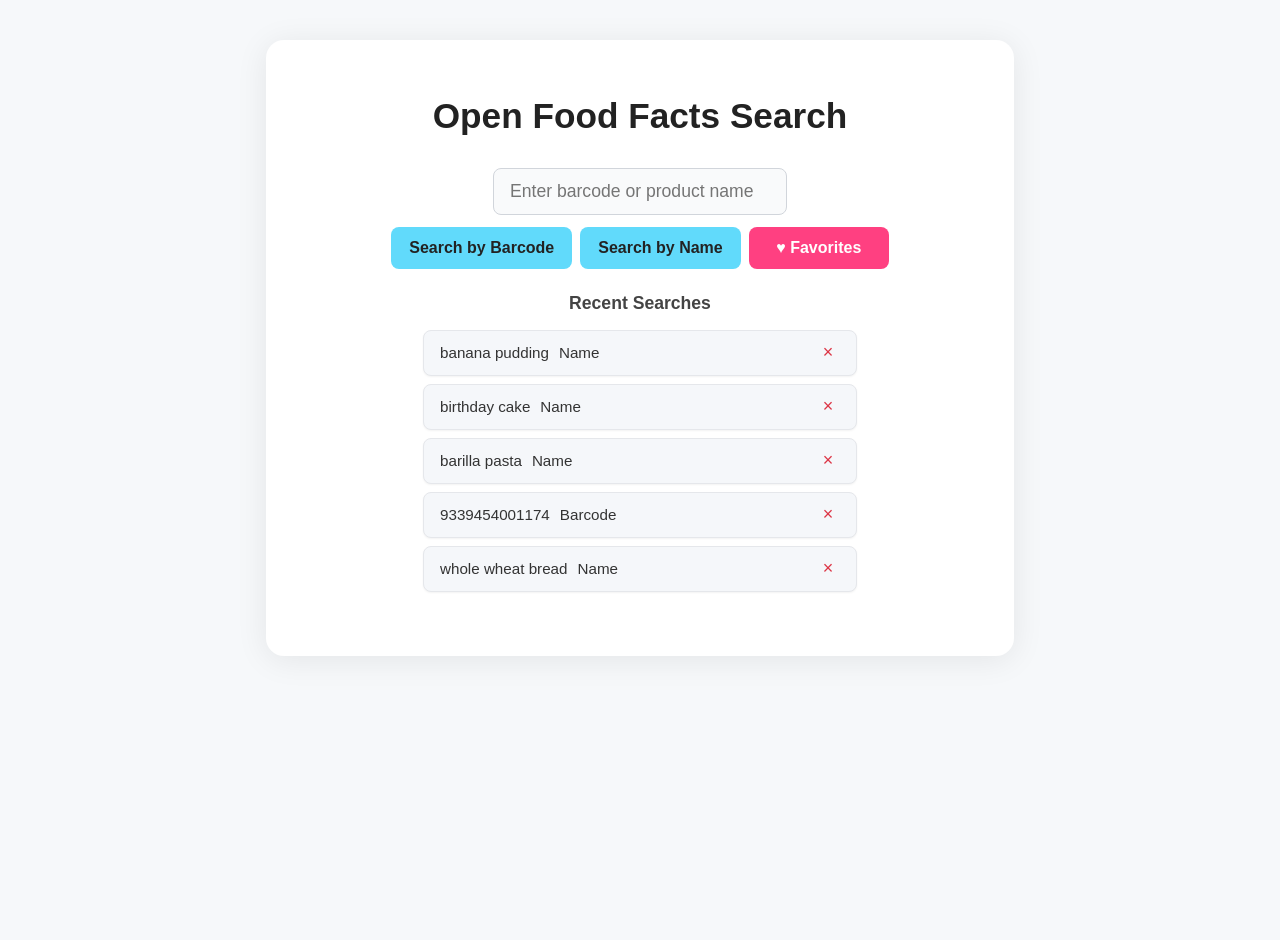
<file: openfood/index.html>
<!DOCTYPE html>
<html lang="en">
  <head>
    <meta charset="UTF-8" />
    <meta name="viewport" content="width=device-width, initial-scale=1.0" />
    <title>Open Food Facts Search</title>
    <link rel="stylesheet" href="styles.css" />
  </head>
  <body>
    <div id="search-component">
      <h1>Open Food Facts Search</h1>

      <div class="search-container">
        <div class="search-box">
          <input type="text" id="searchInput" placeholder="Enter barcode or product name" />
        </div>
        <div class="search-buttons">
          <button onclick="searchByBarcode()" id="barcodeButton">Search by Barcode</button>
          <button onclick="searchByName()" id="nameButton">Search by Name</button>
          <button onclick="showFavorites()" id="favoritesButton" class="favorites-btn">♥ Favorites</button>
        </div>
      </div>

      <div id="loadingSpinner"></div>

      <div class="recent-searches">
        <h3>Recent Searches</h3>
        <div id="recentSearchesList"></div>
      </div>

      <div id="searchResults"></div>

      <!-- Product info card will be rendered dynamically by JS -->
    </div>

    <!-- Modal -->
    <div id="productModal" class="modal">
      <div class="modal-content">
        <div class="modal-header">
          <h2 id="modalProductName"></h2>
          <button class="close-modal">×</button>
        </div>
        <div class="modal-body">
          <div class="product-image-container">
            <img id="modalProductImage" alt="Product Image" />
          </div>
          <div class="product-details">
            <div class="detail-row">
              <strong>Brand:</strong>
              <span id="modalBrand"></span>
            </div>
            <div class="detail-row">
              <strong>Category:</strong>
              <span id="modalCategory"></span>
            </div>
            <div class="detail-row">
              <strong>Barcode:</strong>
              <span id="modalBarcode"></span>
            </div>
            <div class="detail-row">
              <strong>Gluten Status:</strong>
              <span id="modalGlutenStatus"></span>
            </div>
            <div class="detail-row allergens-row">
              <strong>Allergens:</strong>
              <span id="modalAllergens"></span>
            </div>
          </div>
        </div>
      </div>
    </div>

    <!-- Load API functions first -->
    <script src="api.js"></script>
    <!-- Then load the main app -->
    <script src="app.js"></script>
  </body>
</html>
</file>
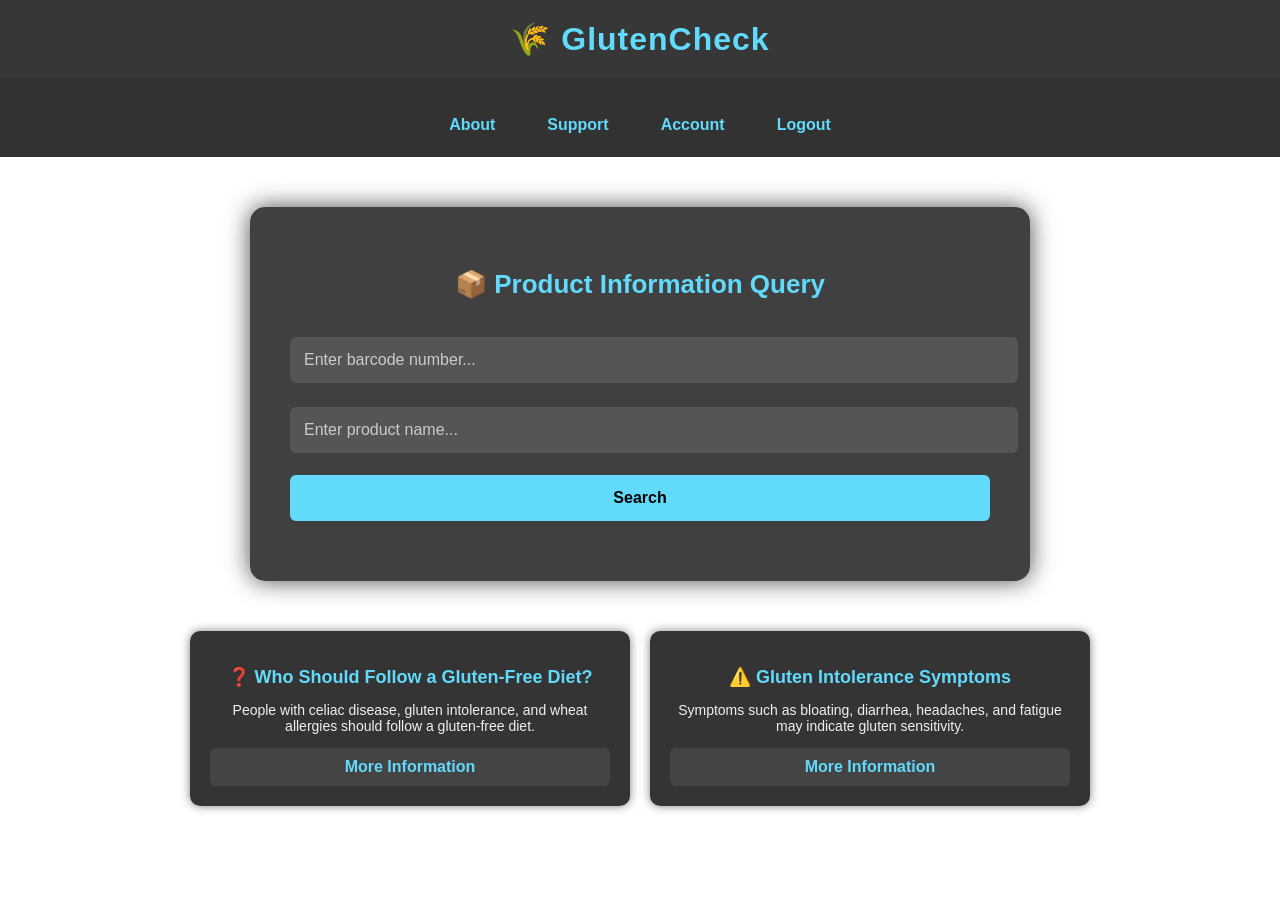
<file: dashboard.html>
<!DOCTYPE html>
<html lang="en">
  <head>
    <meta charset="UTF-8" />
    <meta name="viewport" content="width=device-width, initial-scale=1.0" />
    <title>GlutenCheck - Home</title>
    <link rel="stylesheet" href="style.css" />
    <style>
      body {
        background-image: url("https://images.unsplash.com/photo-1716248899980-cd202c37a0f4?q=80&w=1974&auto=format&fit=crop&ixlib=rb-4.0.3&ixid=M3wxMjA3fDB8MHxwaG90by1wYWdlfHx8fGVufDB8fHx8fA%3D%3D");
        background-size: cover;
        background-position: center;
        background-repeat: no-repeat;
        background-attachment: fixed;
        font-family: Arial, sans-serif;
        color: #f0f0f0;
        margin: 0;
        padding: 0;
      }

      /* test */

      header {
        background-color: rgba(34, 34, 34, 0.9);
        padding: 20px;
        text-align: center;
        color: #61dafb;
        font-size: 32px;
        font-weight: bold;
        letter-spacing: 1px;
      }

      nav {
        display: flex;
        justify-content: center;
        gap: 20px;
        padding: 15px;
        background-color: rgba(28, 28, 28, 0.9);
      }

      nav a {
        color: #61dafb;
        text-decoration: none;
        font-weight: bold;
        padding: 8px 16px;
        border-radius: 6px;
        transition: background-color 0.3s;
      }

      nav a:hover {
        background-color: #333;
      }

      .container {
        max-width: 700px;
        margin: 50px auto 20px;
        padding: 40px;
        background-color: rgba(44, 44, 44, 0.9);
        border-radius: 15px;
        box-shadow: 0 0 25px rgba(0, 0, 0, 0.7);
        text-align: center;
      }

      h2 {
        color: #61dafb;
        margin-bottom: 25px;
        font-size: 26px;
      }

      input[type="text"] {
        width: 100%;
        padding: 14px;
        margin: 12px 0;
        border: none;
        border-radius: 6px;
        background-color: #555;
        color: #fff;
        font-size: 16px;
      }

      input::placeholder {
        color: #ccc;
      }

      button {
        width: 100%;
        padding: 14px;
        background-color: #61dafb;
        border: none;
        border-radius: 6px;
        color: #000;
        font-weight: bold;
        font-size: 16px;
        cursor: pointer;
        transition: background-color 0.3s ease;
        margin-top: 10px;
      }

      button:hover {
        background-color: #21a1f1;
      }

      .info {
        margin-top: 20px;
        font-size: 14px;
        color: #eee;
      }

      .bottom-boxes {
        display: flex;
        justify-content: center;
        gap: 20px;
        margin: 30px auto;
        max-width: 900px;
        padding: 0 20px;
      }

      .box {
        flex: 1;
        background-color: rgba(30, 30, 30, 0.9);
        padding: 20px;
        border-radius: 10px;
        text-align: center;
        color: #f0f0f0;
        box-shadow: 0 0 10px rgba(0, 0, 0, 0.5);
      }

      .box h2 {
        color: #61dafb;
        font-size: 18px;
        margin-bottom: 10px;
      }

      .box p {
        font-size: 14px;
      }

      .box a {
        display: block;
        margin-top: 10px;
        background-color: #444;
        color: #61dafb;
        padding: 10px;
        border-radius: 6px;
        text-decoration: none;
        font-weight: bold;
        transition: background-color 0.3s;
      }

      .box a:hover {
        background-color: #333;
      }
    </style>
  </head>

  <body>
    <header>🌾 GlutenCheck</header>
    <nav>
      <a href="#">About</a>
      <a href="#">Support</a>
      <a href="#">Account</a>
      <a href="login.html">Logout</a>
    </nav>

    <div class="container">
      <h2>📦 Product Information Query</h2>
      <input type="text" id="barcodeInput" placeholder="Enter barcode number..." />
      <input type="text" id="productNameInput" placeholder="Enter product name..." />
      <button onclick="checkBarcode()">Search</button>
      <div class="info" id="result"></div>
    </div>

    <div class="bottom-boxes">
      <div class="box">
        <h2>❓ Who Should Follow a Gluten-Free Diet?</h2>
        <p>People with celiac disease, gluten intolerance, and wheat allergies should follow a gluten-free diet.</p>
        <a href="glutensiz-kimler.html">More Information</a>
      </div>

      <div class="box">
        <h2>⚠️ Gluten Intolerance Symptoms</h2>
        <p>Symptoms such as bloating, diarrhea, headaches, and fatigue may indicate gluten sensitivity.</p>
        <a href="gluten-belirtileri.html">More Information</a>
      </div>
    </div>

    <script>
      function checkBarcode() {
        const barcode = document.getElementById("barcodeInput").value.trim();
        const productName = document.getElementById("productNameInput").value.trim();

        if (!barcode && !productName) {
          document.getElementById("result").textContent = "Please enter a barcode or product name.";
          return;
        }

        let message = "Searching...";
        if (barcode) message = `Entered barcode: ${barcode} → ` + message;
        else message = `Entered product: ${productName} → ` + message;

        document.getElementById("result").textContent = message;
      }
    </script>
  </body>
</html>
</file>
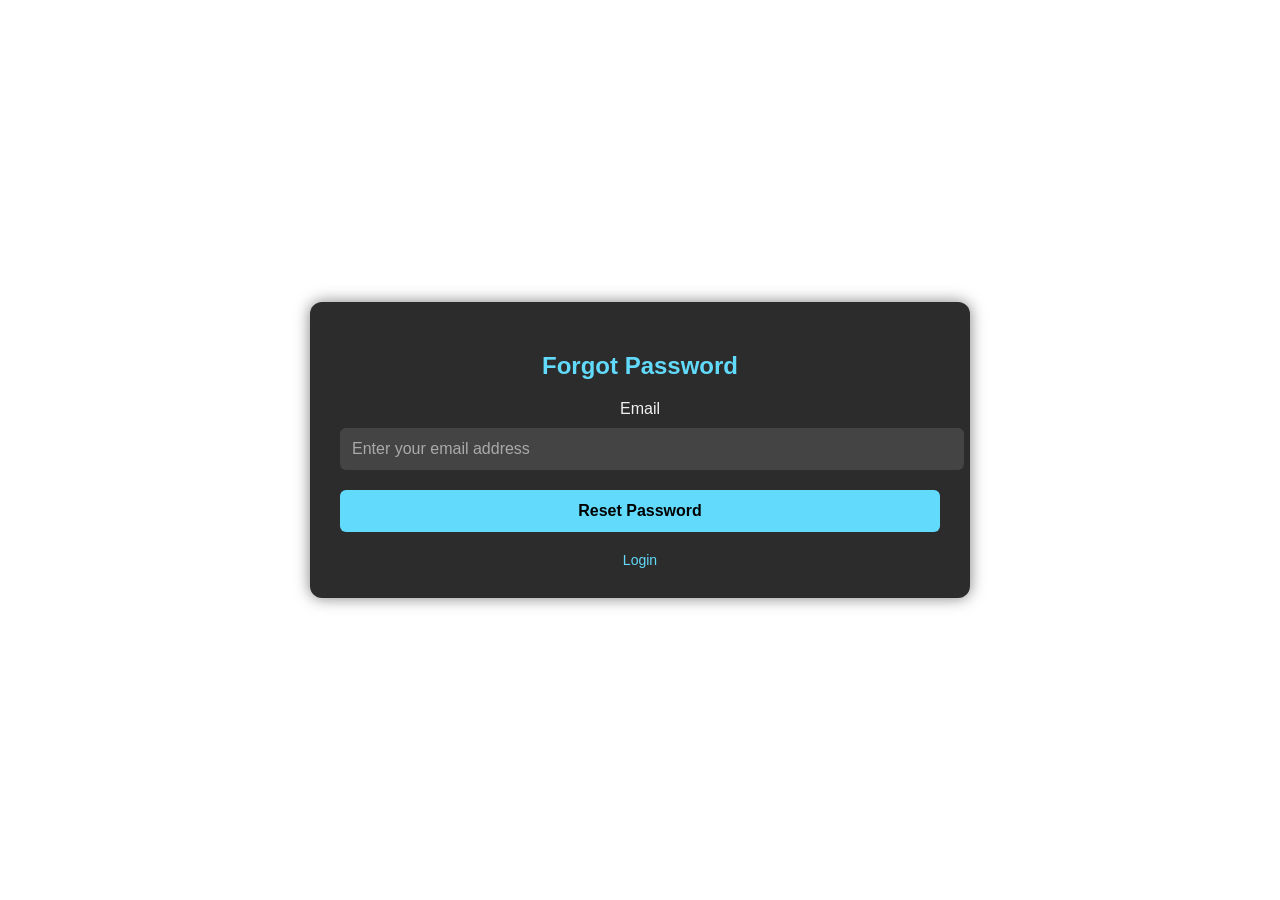
<file: forgot-password.html>
<!DOCTYPE html>
<html lang="en">
  <head>
    <meta charset="UTF-8" />
    <meta name="viewport" content="width=device-width, initial-scale=1.0" />
    <title>Forgot Password</title>
    <link rel="stylesheet" href="style.css" />
  </head>

  <body>
    <div class="container">
      <h2>Forgot Password</h2>
      <form id="forgotForm">
        <div class="form-group">
          <label for="email">Email</label>
          <input type="email" id="email" placeholder="Enter your email address" required />
        </div>
        <button type="submit" class="btn">Reset Password</button>
      </form>
      <div class="link-text">
        <a href="login.html">Login</a>
      </div>
    </div>
    <script src="script.js"></script>
  </body>
</html>
</file>
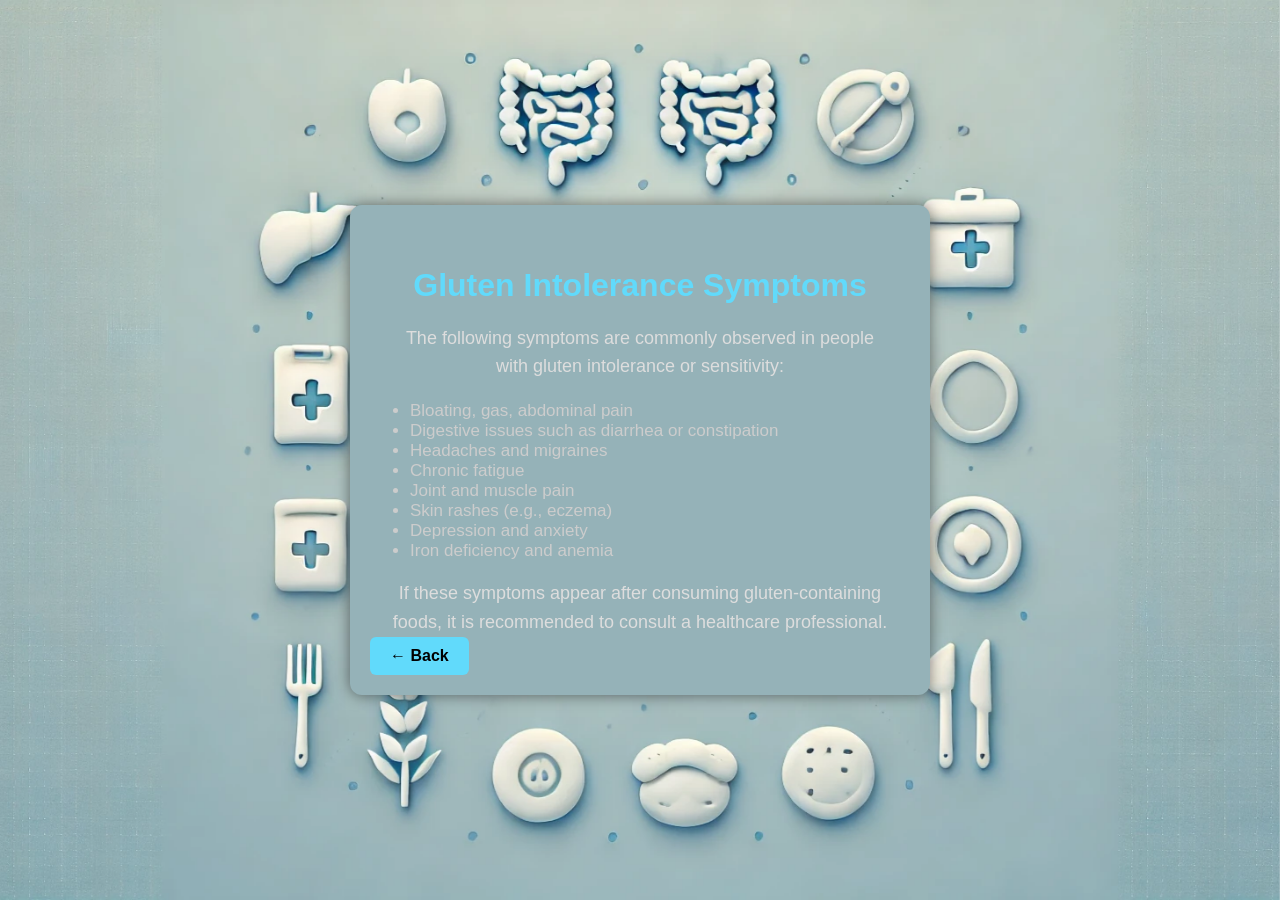
<file: gluten-belirtileri.html>
<!DOCTYPE html>
<html lang="en">
  <head>
    <meta charset="UTF-8" />
    <meta name="viewport" content="width=device-width, initial-scale=1.0" />
    <title>Gluten Intolerance Symptoms</title>
    <link rel="stylesheet" href="style.css" />
    <style>
      body {
        font-family: Arial, sans-serif;
        color: #f0f0f0;
        margin: 0;
        padding: 0;
        display: flex;
        justify-content: center;
        align-items: center;
        height: 100vh;
        text-align: center;
        position: relative;
        overflow: hidden;
      }

      body::before {
        content: "";
        background: url("gluten.jpg") no-repeat center center fixed;
        background-size: cover;
        position: fixed;
        top: 0;
        left: 0;
        width: 100vw;
        height: 100vh;
        z-index: -1;
      }

      .info-container {
        max-width: 500px;
        max-height: 500px;
        background-color: rgb(149 178 184);
        padding: 40px;
        border-radius: 12px;
        box-shadow: 0 0 15px rgba(0, 0, 0, 0.5);
        position: relative;
        z-index: 1;
      }

      h1 {
        color: #61dafb;
        margin-bottom: 20px;
      }

      p {
        font-size: 18px;
        line-height: 1.6;
        color: #ddd;
      }

      ul {
        text-align: left;
        font-size: 17px;
        color: #ccc;
        margin-top: 20px;
        padding-left: 20px;
      }

      a.back-button {
        position: absolute;
        bottom: 20px;
        left: 20px;
        background-color: #61dafb;
        color: #000;
        padding: 10px 20px;
        border-radius: 6px;
        text-decoration: none;
        font-weight: bold;
      }

      a.back-button:hover {
        background-color: #21a1f1;
      }
    </style>
  </head>

  <body>
    <div class="info-container">
      <h1>Gluten Intolerance Symptoms</h1>
      <p>The following symptoms are commonly observed in people with gluten intolerance or sensitivity:</p>
      <ul>
        <li>Bloating, gas, abdominal pain</li>
        <li>Digestive issues such as diarrhea or constipation</li>
        <li>Headaches and migraines</li>
        <li>Chronic fatigue</li>
        <li>Joint and muscle pain</li>
        <li>Skin rashes (e.g., eczema)</li>
        <li>Depression and anxiety</li>
        <li>Iron deficiency and anemia</li>
      </ul>
      <p>If these symptoms appear after consuming gluten-containing foods, it is recommended to consult a healthcare professional.</p>
      <a class="back-button" href="dashboard.html">← Back</a>
    </div>
  </body>
</html>
</file>
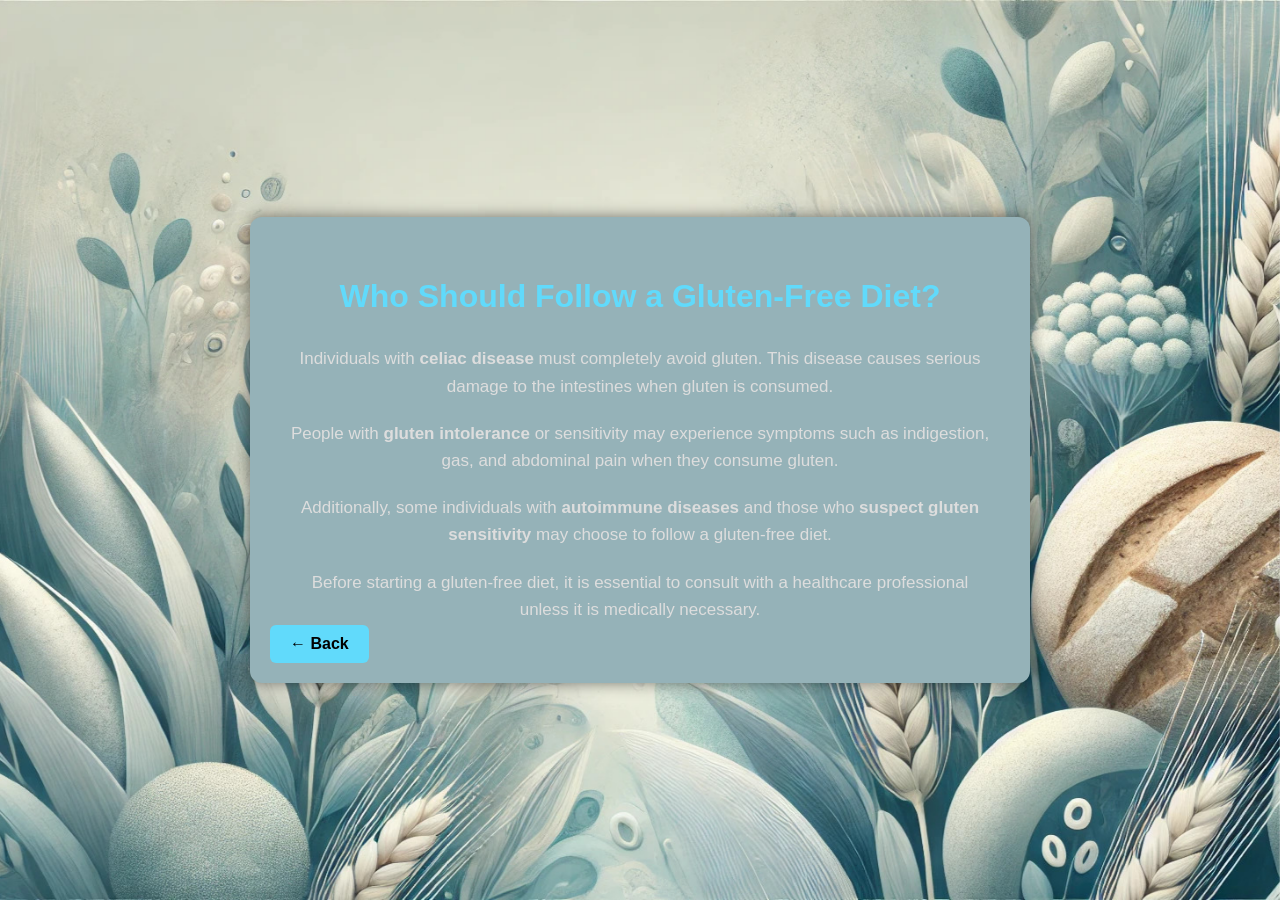
<file: glutensiz-kimler.html>
<!DOCTYPE html>
<html lang="en">
  <head>
    <meta charset="UTF-8" />
    <meta name="viewport" content="width=device-width, initial-scale=1.0" />
    <title>Who Should Follow a Gluten-Free Diet?</title>
    <link rel="stylesheet" href="style.css" />
    <style>
      body {
        font-family: Arial, sans-serif;
        color: #f0f0f0;
        margin: 0;
        padding: 0;
        display: flex;
        justify-content: center;
        align-items: center;
        height: 100vh;
        text-align: center;
        position: relative;
        overflow: hidden;
      }

      body::before {
        content: "";
        background: url("glutenfreeimage.jpg") no-repeat center center fixed;
        background-size: cover;
        position: fixed;
        top: 0;
        left: 0;
        width: 100vw;
        height: 100vh;
        z-index: -1;
      }

      .content {
        max-width: 700px;
        margin: 50px auto;
        padding: 40px;
        background-color: rgb(149 178 184);
        border-radius: 12px;
        box-shadow: 0 0 15px rgba(0, 0, 0, 0.5);
        position: relative;
        z-index: 1;

        backdrop-filter: blur(4px);
      }

      h1 {
        text-align: center;
        color: #61dafb;
        margin-bottom: 30px;
      }

      p {
        font-size: 17px;
        line-height: 1.6;
        margin-bottom: 20px;
        color: #ddd;
      }

      ul {
        text-align: left;
        font-size: 17px;
        color: #ccc;
        margin-top: 20px;
        padding-left: 20px;
      }

      a.back-button {
        position: absolute;
        bottom: 20px;
        left: 20px;
        background-color: #61dafb;
        color: #000;
        padding: 10px 20px;
        border-radius: 6px;
        text-decoration: none;
        font-weight: bold;
      }

      a.back-button:hover {
        background-color: #21a1f1;
      }
    </style>
  </head>

  <body>
    <div class="content">
      <h1>Who Should Follow a Gluten-Free Diet?</h1>
      <p>Individuals with <strong>celiac disease</strong> must completely avoid gluten. This disease causes serious damage to the intestines when gluten is consumed.</p>
      <p>People with <strong>gluten intolerance</strong> or sensitivity may experience symptoms such as indigestion, gas, and abdominal pain when they consume gluten.</p>
      <p>Additionally, some individuals with <strong>autoimmune diseases</strong> and those who <strong>suspect gluten sensitivity</strong> may choose to follow a gluten-free diet.</p>
      <p>Before starting a gluten-free diet, it is essential to consult with a healthcare professional unless it is medically necessary.</p>

      <a class="back-button" href="dashboard.html">← Back</a>
    </div>
  </body>
</html>
</file>
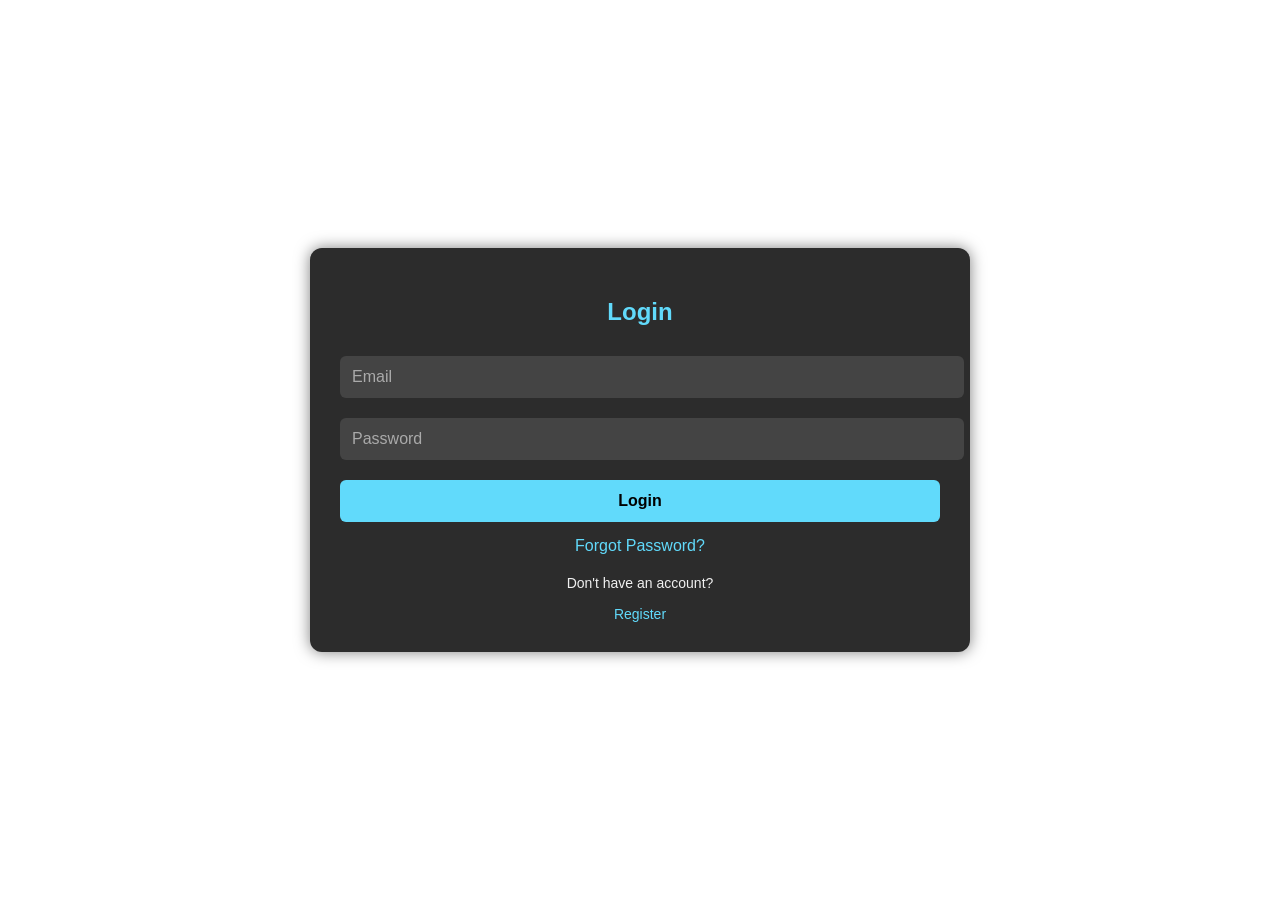
<file: login.html>
<!DOCTYPE html>
<html lang="en">
  <head>
    <meta charset="UTF-8" />
    <meta name="viewport" content="width=device-width, initial-scale=1.0" />
    <title>Login</title>
    <link rel="stylesheet" href="style.css" />
  </head>

  <body>
    <div class="container">
      <h2>Login</h2>
      <form id="loginForm">
        <div class="form-group">
          <input type="email" id="email" placeholder="Email" required />
        </div>
        <div class="form-group">
          <input type="password" id="password" placeholder="Password" required />
        </div>
        <button type="submit" class="btn">Login</button>
      </form>
      <a href="forgot-password.html">Forgot Password?</a>
      <div class="link-text">Don't have an account? <a href="register.html">Register</a></div>
    </div>
    <script src="script.js"></script>
  </body>
</html>
</file>
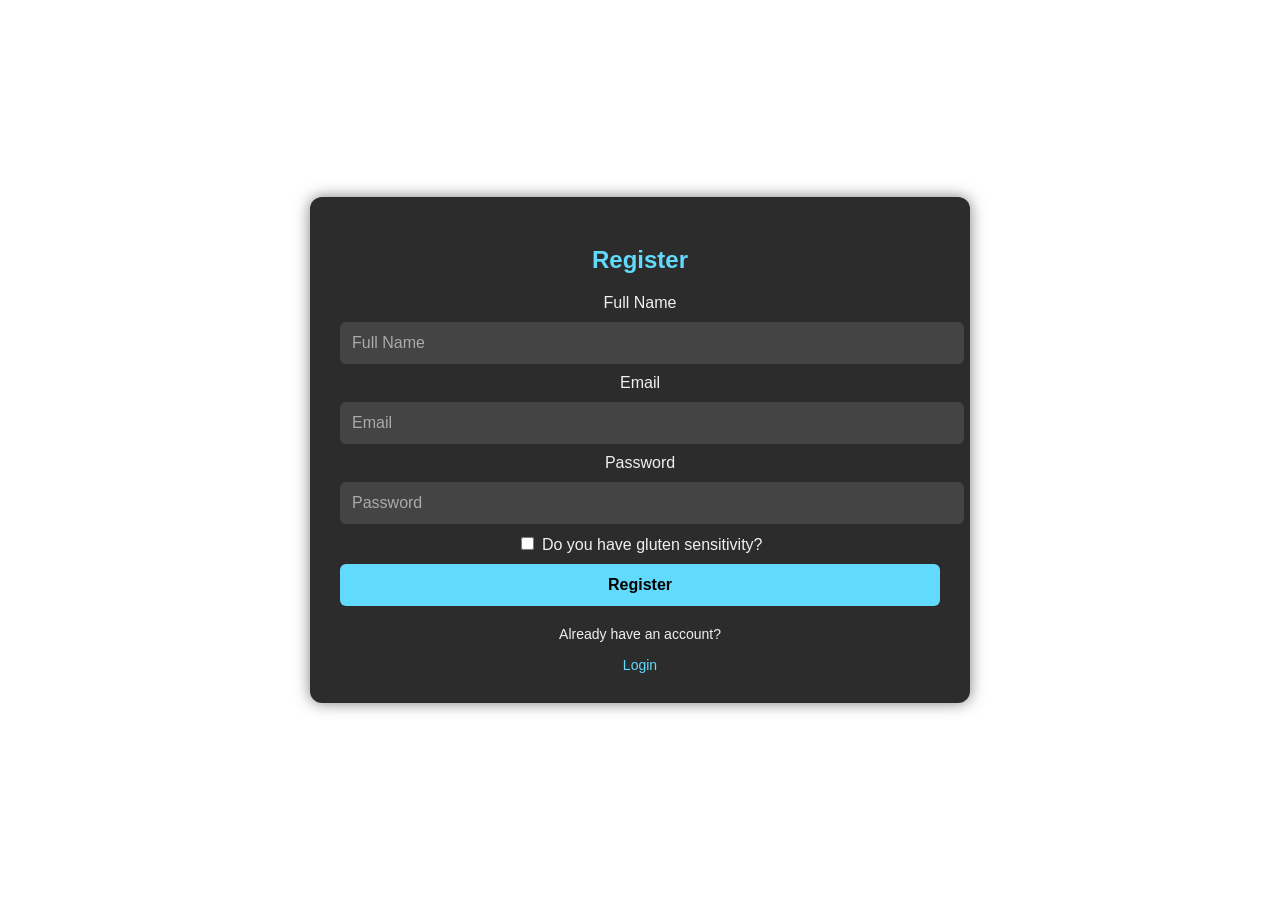
<file: register.html>
<!DOCTYPE html>
<html lang="en">
  <head>
    <meta charset="UTF-8" />
    <meta name="viewport" content="width=device-width, initial-scale=1.0" />
    <title>Register</title>
    <link rel="stylesheet" href="style.css" />
  </head>

  <body>
    <div class="container">
      <h2>Register</h2>
      <form id="registerForm">
        <div class="form-group">
          <label for="fullname">Full Name</label>
          <input type="text" id="fullname" name="fullname" placeholder="Full Name" required />
        </div>

        <div class="form-group">
          <label for="email">Email</label>
          <input type="email" id="email" name="email" placeholder="Email" required />
        </div>

        <div class="form-group">
          <label for="password">Password</label>
          <input type="password" id="password" name="password" placeholder="Password" required />
        </div>

        <div class="form-group">
          <label>
            <input type="checkbox" id="gluten" name="gluten" />
            Do you have gluten sensitivity?
          </label>
        </div>

        <button type="submit" class="btn">Register</button>
      </form>

      <div class="link-text">Already have an account? <a href="login.html">Login</a></div>
    </div>
    <script src="script.js"></script>
  </body>
</html>
</file>
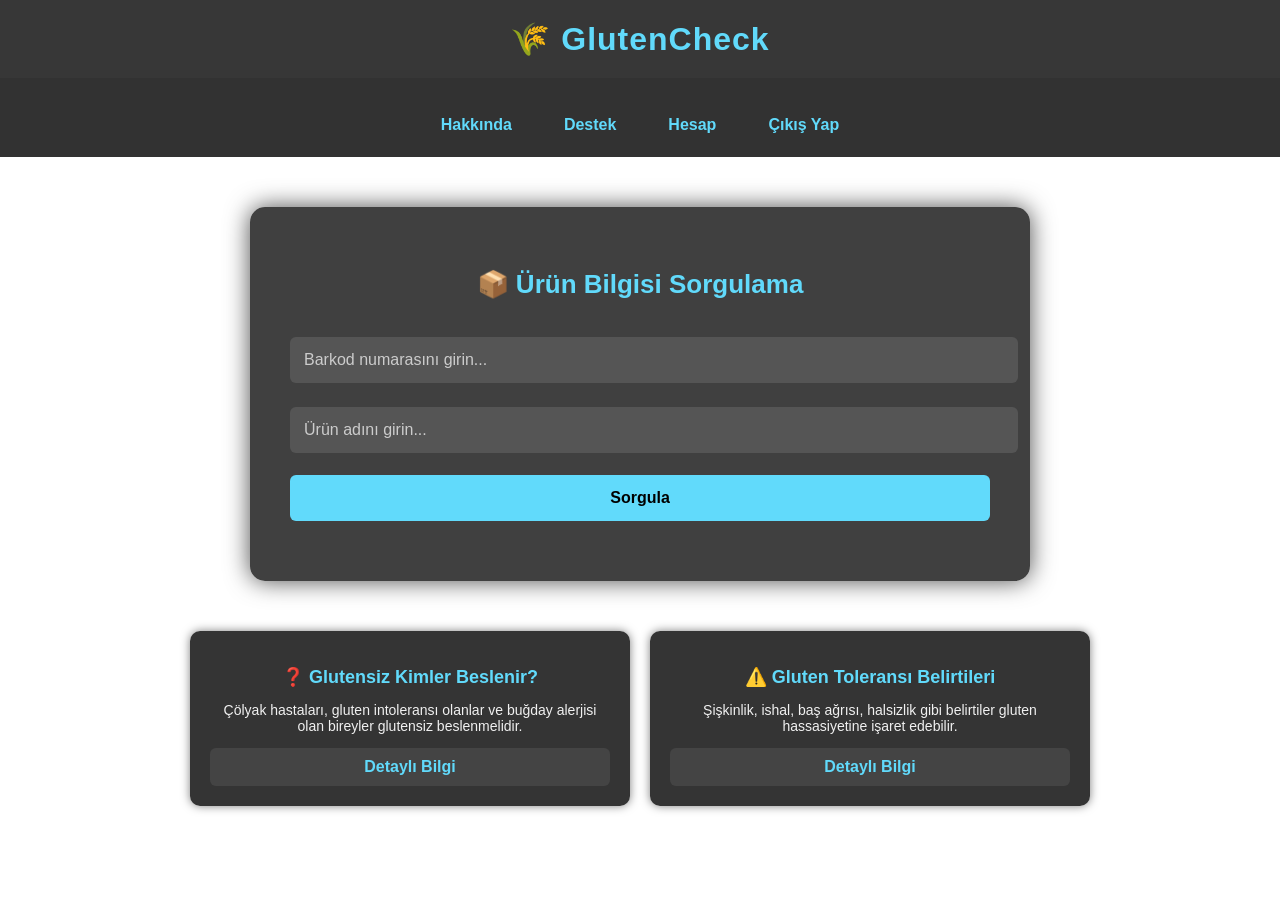
<file: GlutenCheck/dashboard.html>
<!DOCTYPE html>
<html lang="tr">

<head>
    <meta charset="UTF-8">
    <meta name="viewport" content="width=device-width, initial-scale=1.0">
    <title>GlutenCheck - Ana Sayfa</title>
    <link rel="stylesheet" href="style.css">
    <style>
        body {
            background-image:
                background-position: center;
            background-repeat: no-repeat;
            background-attachment: fixed;
            font-family: Arial, sans-serif;
            color: #f0f0f0;
            margin: 0;
            padding: 0;
        }



        header {
            background-color: rgba(34, 34, 34, 0.9);
            padding: 20px;
            text-align: center;
            color: #61dafb;
            font-size: 32px;
            font-weight: bold;
            letter-spacing: 1px;
        }

        nav {
            display: flex;
            justify-content: center;
            gap: 20px;
            padding: 15px;
            background-color: rgba(28, 28, 28, 0.9);
        }

        nav a {
            color: #61dafb;
            text-decoration: none;
            font-weight: bold;
            padding: 8px 16px;
            border-radius: 6px;
            transition: background-color 0.3s;
        }

        nav a:hover {
            background-color: #333;
        }

        .container {
            max-width: 700px;
            margin: 50px auto 20px;
            padding: 40px;
            background-color: rgba(44, 44, 44, 0.9);
            border-radius: 15px;
            box-shadow: 0 0 25px rgba(0, 0, 0, 0.7);
            text-align: center;
        }

        h2 {
            color: #61dafb;
            margin-bottom: 25px;
            font-size: 26px;
        }

        input[type="text"] {
            width: 100%;
            padding: 14px;
            margin: 12px 0;
            border: none;
            border-radius: 6px;
            background-color: #555;
            color: #fff;
            font-size: 16px;
        }

        input::placeholder {
            color: #ccc;
        }

        button {
            width: 100%;
            padding: 14px;
            background-color: #61dafb;
            border: none;
            border-radius: 6px;
            color: #000;
            font-weight: bold;
            font-size: 16px;
            cursor: pointer;
            transition: background-color 0.3s ease;
            margin-top: 10px;
        }

        button:hover {
            background-color: #21a1f1;
        }

        .info {
            margin-top: 20px;
            font-size: 14px;
            color: #eee;
        }

        .bottom-boxes {
            display: flex;
            justify-content: center;
            gap: 20px;
            margin: 30px auto;
            max-width: 900px;
            padding: 0 20px;
        }

        .box {
            flex: 1;
            background-color: rgba(30, 30, 30, 0.9);
            padding: 20px;
            border-radius: 10px;
            text-align: center;
            color: #f0f0f0;
            box-shadow: 0 0 10px rgba(0, 0, 0, 0.5);
        }

        .box h2 {
            color: #61dafb;
            font-size: 18px;
            margin-bottom: 10px;
        }

        .box p {
            font-size: 14px;
        }

        .box a {
            display: block;
            margin-top: 10px;
            background-color: #444;
            color: #61dafb;
            padding: 10px;
            border-radius: 6px;
            text-decoration: none;
            font-weight: bold;
            transition: background-color 0.3s;
        }

        .box a:hover {
            background-color: #333;
        }
    </style>
</head>

<body>
    <header>🌾 GlutenCheck</header>
    <nav>
        <a href="#">Hakkında</a>
        <a href="#">Destek</a>
        <a href="#">Hesap</a>
        <a href="login.html">Çıkış Yap</a>
    </nav>

    <div class="container">
        <h2>📦 Ürün Bilgisi Sorgulama</h2>
        <input type="text" id="barcodeInput" placeholder="Barkod numarasını girin...">
        <input type="text" id="productNameInput" placeholder="Ürün adını girin...">
        <button onclick="checkBarcode()">Sorgula</button>
        <div class="info" id="result"></div>
    </div>

    <div class="bottom-boxes">
        <div class="box">
            <h2>❓ Glutensiz Kimler Beslenir?</h2>
            <p>Çölyak hastaları, gluten intoleransı olanlar ve buğday alerjisi olan bireyler glutensiz beslenmelidir.
            </p>
            <a href="glutensiz-kimler.html">Detaylı Bilgi</a>
        </div>

        <div class="box">
            <h2>⚠️ Gluten Toleransı Belirtileri</h2>
            <p>Şişkinlik, ishal, baş ağrısı, halsizlik gibi belirtiler gluten hassasiyetine işaret edebilir.</p>
            <a href="gluten-belirtileri.html">Detaylı Bilgi</a>
        </div>
    </div>

    <script>
        function checkBarcode() {
            const barcode = document.getElementById("barcodeInput").value.trim();
            const productName = document.getElementById("productNameInput").value.trim();

            if (!barcode && !productName) {
                document.getElementById("result").textContent = "Lütfen barkod veya ürün adı giriniz.";
                return;
            }

            let message = "Sorgulama yapılıyor...";
            if (barcode) message = `Girilen barkod: ${barcode} → ` + message;
            else message = `Girilen ürün: ${productName} → ` + message;

            document.getElementById("result").textContent = message;
        }
    </script>
</body>

</html>
</file>
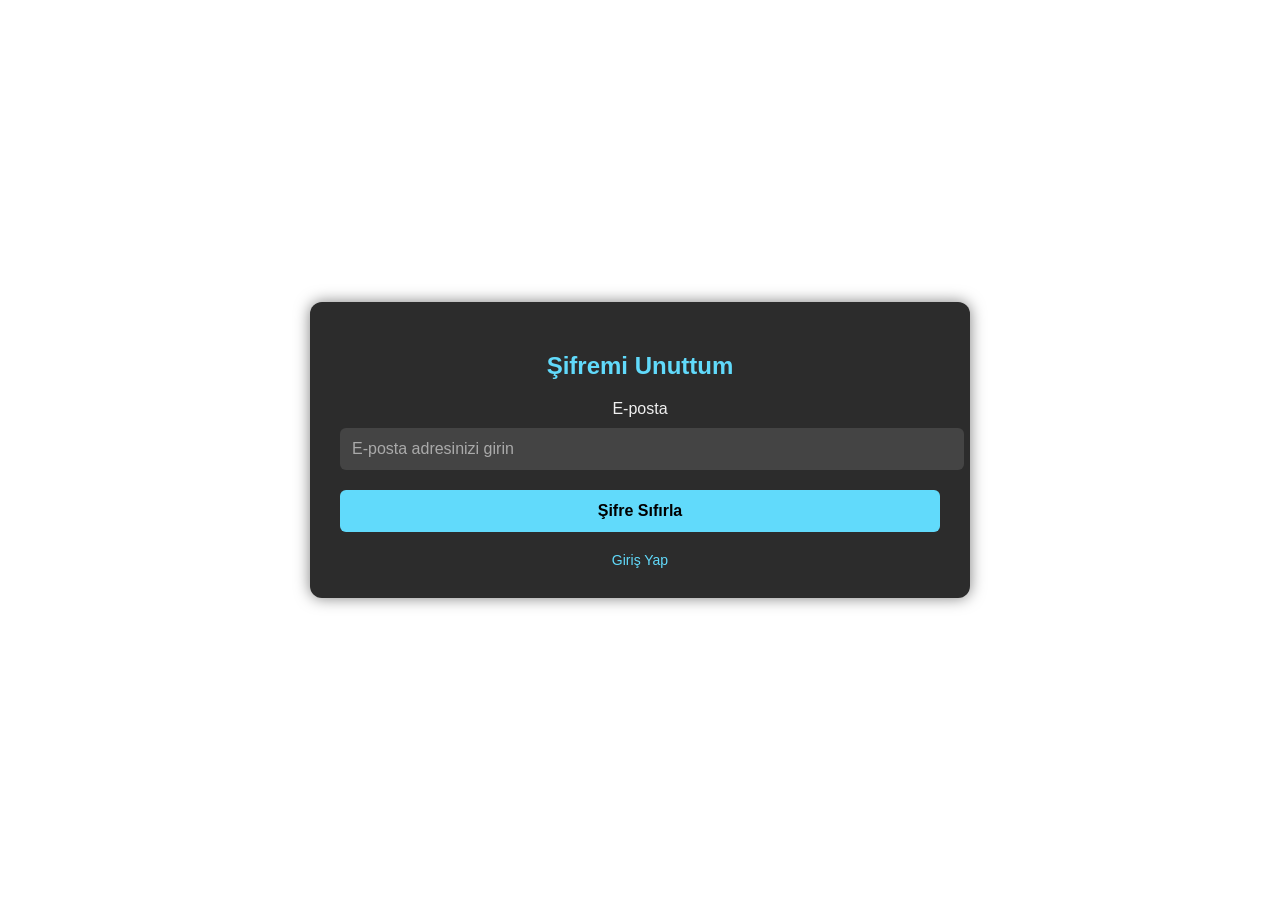
<file: GlutenCheck/forgot-password.html>
<!DOCTYPE html>
<html lang="tr">

<head>
    <meta charset="UTF-8">
    <meta name="viewport" content="width=device-width, initial-scale=1.0">
    <title>Şifremi Unuttum</title>
    <link rel="stylesheet" href="style.css">
</head>

<body>
    <div class="container">
        <h2>Şifremi Unuttum</h2>
        <form id="forgotForm">
            <div class="form-group">
                <label for="email">E-posta</label>
                <input type="email" id="email" placeholder="E-posta adresinizi girin" required>
            </div>
            <button type="submit" class="btn">Şifre Sıfırla</button>
        </form>
        <div class="link-text">
            <a href="login.html">Giriş Yap</a>
        </div>
    </div>
    <script src="script.js"></script>
</body>

</html>
</file>
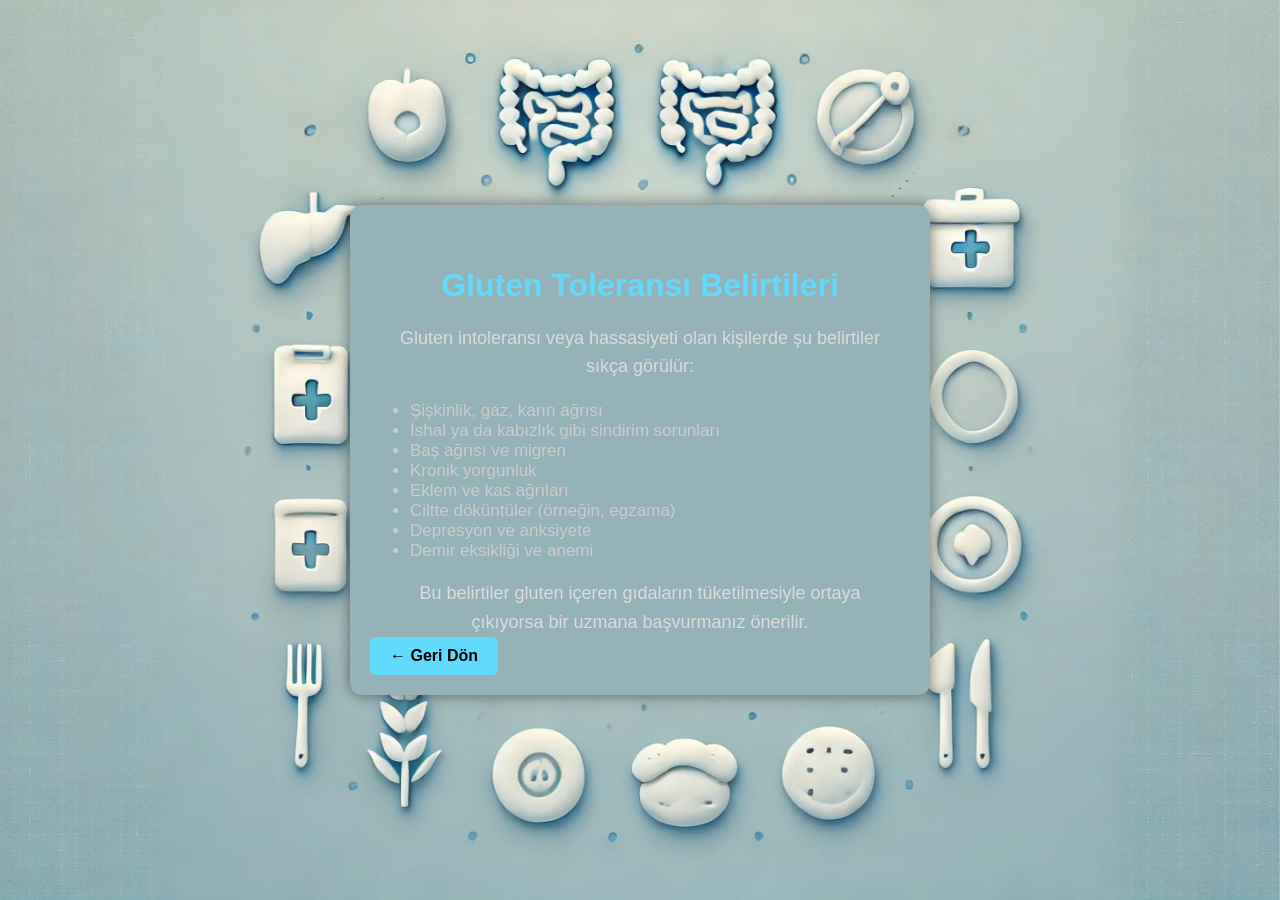
<file: GlutenCheck/gluten-belirtileri.html>
<!DOCTYPE html>
<html lang="tr">

<head>
    <meta charset="UTF-8">
    <meta name="viewport" content="width=device-width, initial-scale=1.0">
    <title>Gluten Toleransı Belirtileri</title>
    <link rel="stylesheet" href="style.css">
    <style>
        body {
            font-family: Arial, sans-serif;
            color: #f0f0f0;
            margin: 0;
            padding: 0;
            display: flex;
            justify-content: center;
            align-items: center;
            height: 100vh;
            text-align: center;
            position: relative;
            overflow: hidden;
        }

        body::before {
            content: "";
            background: url('gluten.jpg') no-repeat center center fixed;
            background-size: cover;
            position: fixed;
            top: 0;
            left: 0;
            width: 100vw;
            height: 100vh;
            z-index: -1;

        }


        .info-container {
            max-width: 500px;
            max-height: 500px;
            background-color: rgb(149 178 184);
            padding: 40px;
            border-radius: 12px;
            box-shadow: 0 0 15px rgba(0, 0, 0, 0.5);
            position: relative;
            z-index: 1;
        }

        h1 {
            color: #61dafb;
            margin-bottom: 20px;
        }

        p {
            font-size: 18px;
            line-height: 1.6;
            color: #ddd;
        }

        ul {
            text-align: left;
            font-size: 17px;
            color: #ccc;
            margin-top: 20px;
            padding-left: 20px;
        }

        a.back-button {
            position: absolute;
            bottom: 20px;
            left: 20px;
            background-color: #61dafb;
            color: #000;
            padding: 10px 20px;
            border-radius: 6px;
            text-decoration: none;
            font-weight: bold;
        }

        a.back-button:hover {
            background-color: #21a1f1;
        }
    </style>
</head>

<body>
    <div class="info-container">
        <h1>Gluten Toleransı Belirtileri</h1>
        <p>
            Gluten intoleransı veya hassasiyeti olan kişilerde şu belirtiler sıkça görülür:
        </p>
        <ul>
            <li>Şişkinlik, gaz, karın ağrısı</li>
            <li>İshal ya da kabızlık gibi sindirim sorunları</li>
            <li>Baş ağrısı ve migren</li>
            <li>Kronik yorgunluk</li>
            <li>Eklem ve kas ağrıları</li>
            <li>Ciltte döküntüler (örneğin, egzama)</li>
            <li>Depresyon ve anksiyete</li>
            <li>Demir eksikliği ve anemi</li>
        </ul>
        <p>
            Bu belirtiler gluten içeren gıdaların tüketilmesiyle ortaya çıkıyorsa bir uzmana başvurmanız önerilir.
        </p>
        <a class="back-button" href="dashboard.html">← Geri Dön</a>
    </div>
</body>

</html>
</file>
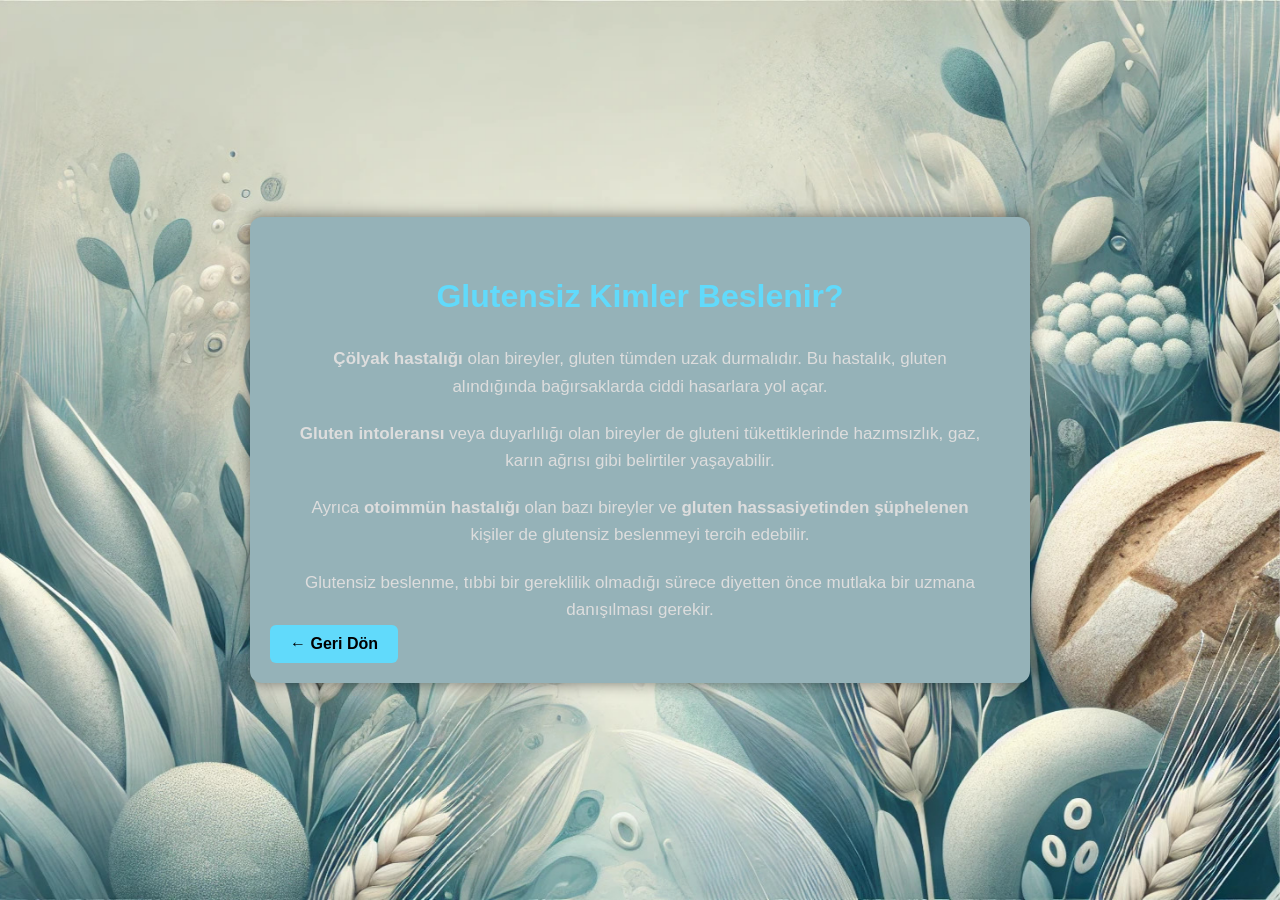
<file: GlutenCheck/glutensiz-kimler.html>
<!DOCTYPE html>
<html lang="tr">

<head>
    <meta charset="UTF-8">
    <meta name="viewport" content="width=device-width, initial-scale=1.0">
    <title>Glutensiz Kimler Beslenir?</title>
    <link rel="stylesheet" href="style.css">
    <style>
        body {
            font-family: Arial, sans-serif;
            color: #f0f0f0;
            margin: 0;
            padding: 0;
            display: flex;
            justify-content: center;
            align-items: center;
            height: 100vh;
            text-align: center;
            position: relative;
            overflow: hidden;
        }

        body::before {
            content: "";
            background: url('glutenfreeimage.jpg') no-repeat center center fixed;
            background-size: cover;
            position: fixed;
            top: 0;
            left: 0;
            width: 100vw;
            height: 100vh;
            z-index: -1;

        }

        .content {
            max-width: 700px;
            margin: 50px auto;
            padding: 40px;
            background-color: rgb(149 178 184);
            border-radius: 12px;
            box-shadow: 0 0 15px rgba(0, 0, 0, 0.5);
            position: relative;
            z-index: 1;

            backdrop-filter: blur(4px);
        }



        h1 {
            text-align: center;
            color: #61dafb;
            margin-bottom: 30px;
        }

        p {
            font-size: 17px;
            line-height: 1.6;
            margin-bottom: 20px;
            color: #ddd;
        }

        ul {
            text-align: left;
            font-size: 17px;
            color: #ccc;
            margin-top: 20px;
            padding-left: 20px;
        }

        a.back-button {
            position: absolute;
            bottom: 20px;
            left: 20px;
            background-color: #61dafb;
            color: #000;
            padding: 10px 20px;
            border-radius: 6px;
            text-decoration: none;
            font-weight: bold;
        }

        a.back-button:hover {
            background-color: #21a1f1;
        }
    </style>

</head>

<body>
    <div class="content">
        <h1>Glutensiz Kimler Beslenir?</h1>
        <p><strong>Çölyak hastalığı</strong> olan bireyler, gluten tümden uzak durmalıdır. Bu hastalık, gluten
            alındığında bağırsaklarda ciddi hasarlara yol açar.</p>
        <p><strong>Gluten intoleransı</strong> veya duyarlılığı olan bireyler de gluteni tükettiklerinde hazımsızlık,
            gaz, karın ağrısı gibi belirtiler yaşayabilir.</p>
        <p>Ayrıca <strong>otoimmün hastalığı</strong> olan bazı bireyler ve <strong>gluten hassasiyetinden
                şüphelenen</strong> kişiler de glutensiz beslenmeyi tercih edebilir.</p>
        <p>Glutensiz beslenme, tıbbi bir gereklilik olmadığı sürece diyetten önce mutlaka bir uzmana danışılması
            gerekir.</p>

        <a class="back-button" href="dashboard.html">← Geri Dön</a>
    </div>
</body>

</html>
</file>
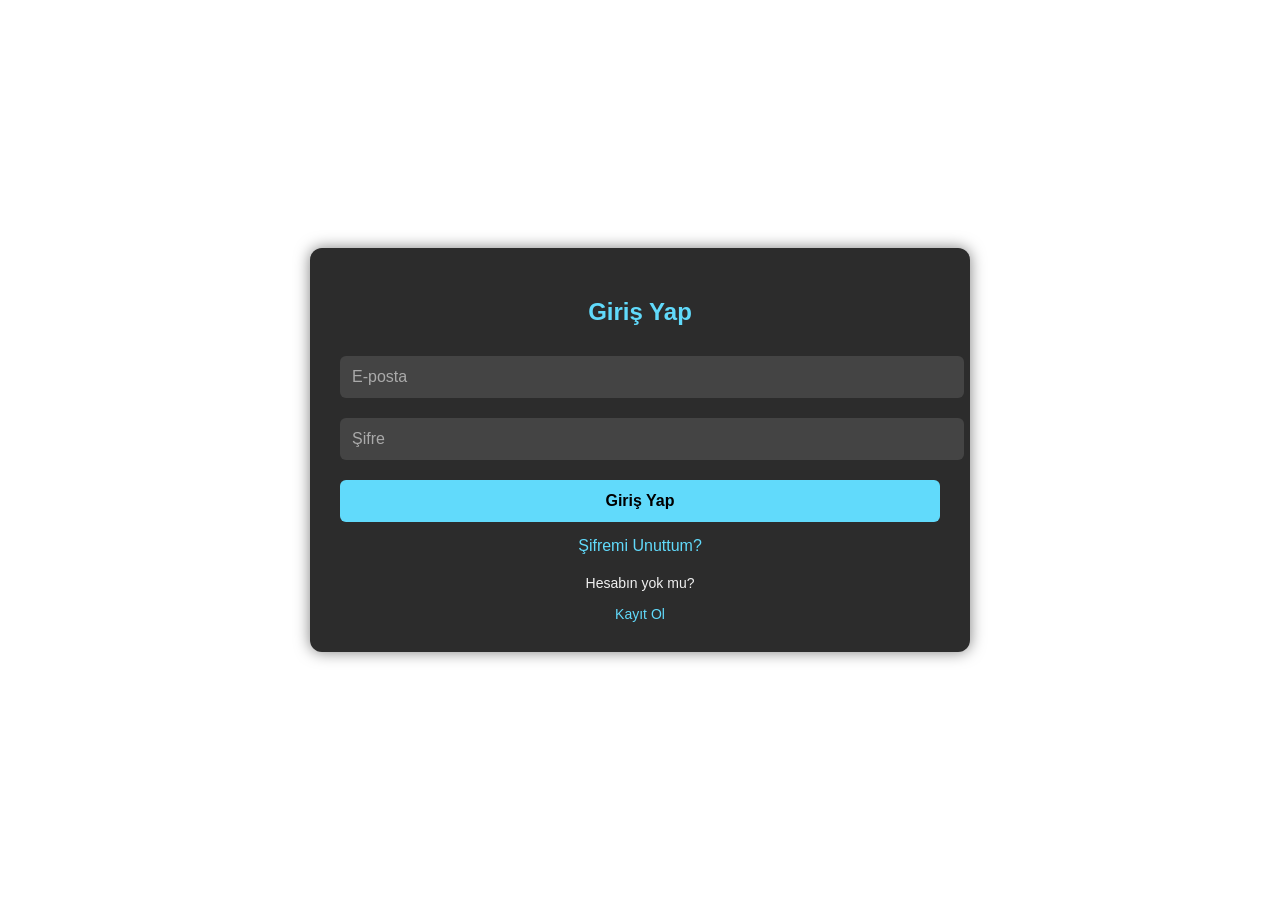
<file: GlutenCheck/login.html>
<!DOCTYPE html>
<html lang="tr">

<head>
    <meta charset="UTF-8">
    <meta name="viewport" content="width=device-width, initial-scale=1.0">
    <title>Giriş Yap</title>
    <link rel="stylesheet" href="style.css">
</head>

<body>
    <div class="container">
        <h2>Giriş Yap</h2>
        <form id="loginForm">
            <div class="form-group">
                <input type="email" id="email" placeholder="E-posta" required>
            </div>
            <div class="form-group">
                <input type="password" id="password" placeholder="Şifre" required>
            </div>
            <button type="submit" class="btn">Giriş Yap</button>
        </form>
        <a href="forgot-password.html">Şifremi Unuttum?</a>
        <div class="link-text">
            Hesabın yok mu? <a href="register.html">Kayıt Ol</a>
        </div>
    </div>
    <script src="script.js"></script>
</body>

</html>
</file>
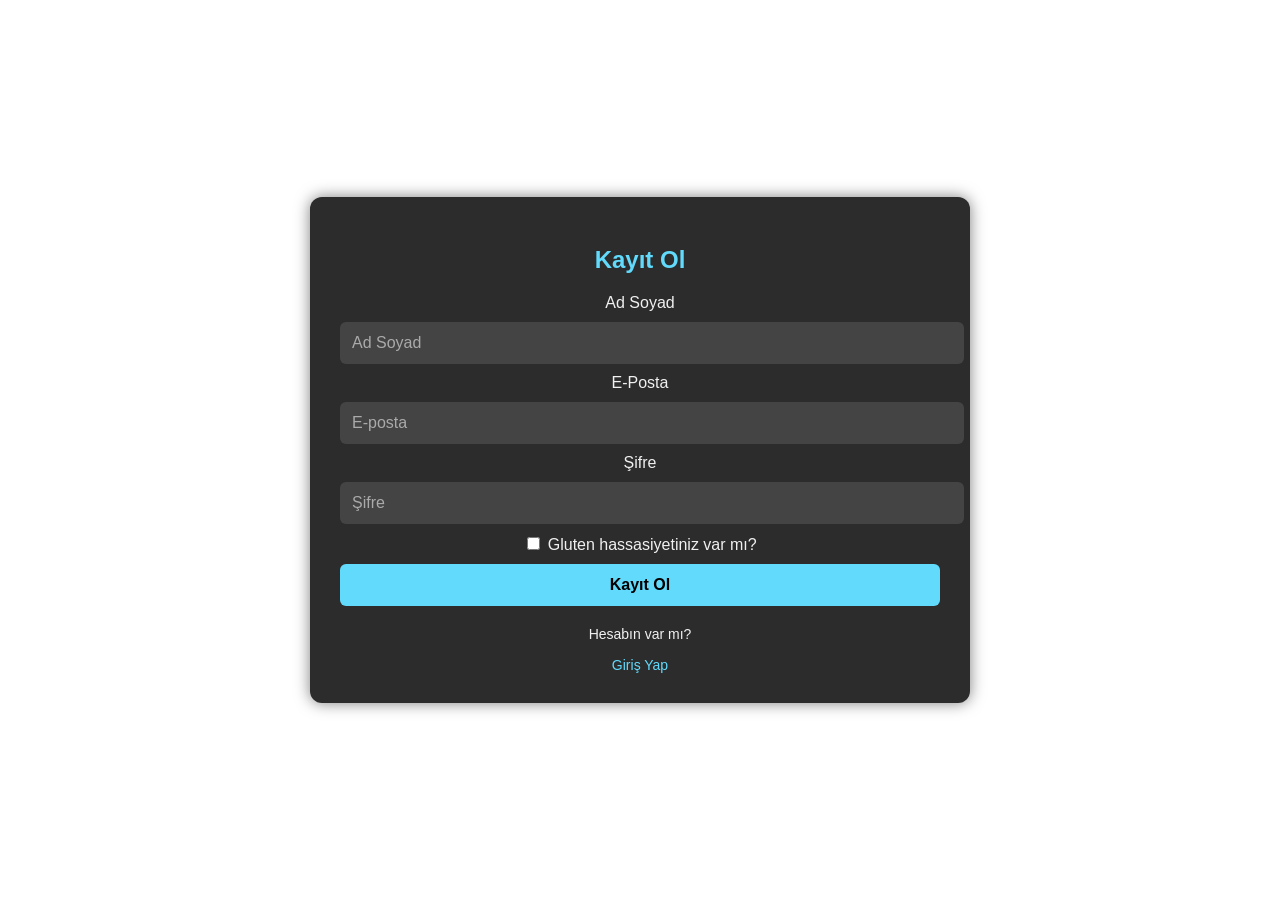
<file: GlutenCheck/register.html>
<!DOCTYPE html>
<html lang="tr">

<head>
    <meta charset="UTF-8" />
    <meta name="viewport" content="width=device-width, initial-scale=1.0" />
    <title>Kayıt Ol</title>
    <link rel="stylesheet" href="style.css" />
</head>

<body>
    <div class="container">
        <h2>Kayıt Ol</h2>
        <form id="registerForm">
            <div class="form-group">
                <label for="fullname">Ad Soyad</label>
                <input type="text" id="fullname" name="fullname" placeholder="Ad Soyad" required />
            </div>

            <div class="form-group">
                <label for="email">E-Posta</label>
                <input type="email" id="email" name="email" placeholder="E-posta" required />
            </div>

            <div class="form-group">
                <label for="password">Şifre</label>
                <input type="password" id="password" name="password" placeholder="Şifre" required />
            </div>

            <div class="form-group">
                <label>
                    <input type="checkbox" id="gluten" name="gluten" />
                    Gluten hassasiyetiniz var mı?
                </label>
            </div>

            <button type="submit" class="btn">Kayıt Ol</button>
        </form>

        <div class="link-text">
            Hesabın var mı? <a href="login.html">Giriş Yap</a>
        </div>
    </div>
    <script src="script.js"></script>
</body>

</html>
</file>
<file: openfood/styles.css>
/* Food API Component Styles */
#search-component {
  max-width: 700px;
  margin: 40px auto 0 auto;
  background: #fff;
  border-radius: 18px;
  box-shadow: 0 4px 32px rgba(0, 0, 0, 0.08);
  padding: 32px 24px 40px 24px;
}

#search-component #searchResults {
  display: grid;
  grid-template-columns: repeat(auto-fill, minmax(220px, 1fr));
  gap: 20px;
  margin-top: 24px;
}

#search-component .result-item {
  background: #fff;
  border-radius: 12px;
  overflow: hidden;
  box-shadow: 0 2px 8px rgba(0, 0, 0, 0.08);
  transition: transform 0.2s, box-shadow 0.2s;
  cursor: pointer;
  display: flex;
  flex-direction: column;
  align-items: center;
  min-height: 260px;
  border: 1px solid #e5e7eb;
  position: relative;
}

#search-component .result-item:hover {
  transform: translateY(-4px);
  box-shadow: 0 8px 16px rgba(0, 0, 0, 0.12);
}

#search-component .result-item img {
  width: 100%;
  height: 180px;
  object-fit: contain;
  background: #f8f9fa;
  padding: 15px;
  border-bottom: 1px solid #e5e7eb;
  display: flex;
  align-items: center;
  justify-content: center;
}

#search-component .no-image-placeholder {
  width: 100%;
  height: 180px;
  background: #f8f9fa;
  border-bottom: 1px solid #e5e7eb;
  display: flex;
  align-items: center;
  justify-content: center;
  color: #666;
  font-size: 0.9rem;
  text-align: center;
  padding: 15px;
}

#search-component .result-item .product-info {
  padding: 15px;
  width: 100%;
  text-align: center;
  flex-grow: 1;
  display: flex;
  flex-direction: column;
  gap: 8px;
}

#search-component .result-item .product-name {
  font-size: 1rem;
  color: #333;
  display: -webkit-box;
  -webkit-line-clamp: 2;
  -webkit-box-orient: vertical;
  overflow: hidden;
  line-height: 1.4;
}

#search-component .result-item .barcode {
  font-size: 0.8rem;
  color: #666;
  font-family: monospace;
  display: flex;
  align-items: center;
  gap: 8px;
  justify-content: center;
}

#search-component .result-item.gluten-free {
  border: 2px solid #4caf50;
  background: #f1f8e9;
}

#search-component .result-item.gluten-unknown {
  border: 2px solid #ffd600;
  background: #fffde7;
}

#search-component h1 {
  text-align: center;
  color: #222;
  margin-bottom: 32px;
  font-size: 2.2rem;
  font-weight: 700;
}

#search-component .search-container {
  display: flex;
  gap: 12px;
  margin-bottom: 24px;
  flex-wrap: wrap;
  justify-content: center;
}

#search-component .search-box input {
  padding: 12px 16px;
  font-size: 1.1rem;
  border: 1.5px solid #d1d5db;
  border-radius: 8px;
  outline: none;
  width: 260px;
  background: #f9fafb;
  transition: border 0.2s;
}

#search-component .search-box input:focus {
  border: 1.5px solid #61dafb;
}

#search-component .search-buttons {
  display: flex;
  gap: 8px;
  flex-wrap: wrap;
  justify-content: center;
}

#search-component .search-buttons button {
  padding: 12px 18px;
  font-size: 1rem;
  border: none;
  border-radius: 8px;
  background: #61dafb;
  color: #222;
  font-weight: 600;
  cursor: pointer;
  transition: all 0.2s ease;
  min-width: 140px;
}

#search-component .favorites-btn {
  background: #ff4081 !important;
  color: white !important;
}

#search-component .favorites-btn:hover {
  background: #f50057 !important;
  transform: translateY(-2px);
}

#search-component .fav-button {
  position: absolute;
  top: 10px;
  right: 10px;
  background: rgba(255, 255, 255, 0.9);
  border: none;
  width: 32px;
  height: 32px;
  border-radius: 50%;
  display: flex;
  align-items: center;
  justify-content: center;
  cursor: pointer;
  transition: all 0.2s ease;
  box-shadow: 0 2px 4px rgba(0, 0, 0, 0.1);
  color: #666;
  font-size: 18px;
  z-index: 1;
}

#search-component .fav-button:hover {
  background: #fff;
  transform: scale(1.1);
  box-shadow: 0 2px 8px rgba(0, 0, 0, 0.15);
}

#search-component .fav-button.active {
  color: #e91e63;
}

#search-component #loadingSpinner {
  display: none;
  width: 48px;
  height: 48px;
  border: 5px solid #e0e0e0;
  border-top: 5px solid #61dafb;
  border-radius: 50%;
  animation: spin 1s linear infinite;
  margin: 24px auto;
}

#search-component .recent-searches {
  margin: 24px auto;
  width: 100%;
  max-width: 400px;
  display: flex;
  flex-direction: column;
  align-items: center;
}

#search-component .recent-searches h3 {
  margin: 0 0 16px 0;
  color: #444;
  font-size: 1.1rem;
  font-weight: 600;
}

#search-component #recentSearchesList {
  display: flex;
  flex-direction: column;
  gap: 8px;
  align-items: center;
  width: 100%;
}

#search-component .recent-search-item {
  width: 100%;
  display: flex;
  align-items: center;
  justify-content: space-between;
  background: #f5f7fa;
  color: #333;
  padding: 10px 16px;
  border-radius: 8px;
  font-size: 0.95rem;
  box-shadow: 0 1px 2px rgba(0, 0, 0, 0.05);
  transition: all 0.2s ease;
  border: 1px solid #e5e7eb;
  cursor: pointer;
}

#search-component .recent-search-item:hover {
  background: #fff;
  box-shadow: 0 2px 4px rgba(0, 0, 0, 0.08);
  transform: translateY(-1px);
}

#search-component .search-content {
  display: flex;
  align-items: center;
  gap: 10px;
  flex: 1;
}

#search-component .search-term {
  font-weight: 500;
}

#search-component .search-type {
  background: #e1f5fe;
  color: #0277bd;
  padding: 3px 10px;
  border-radius: 12px;
  font-size: 0.85em;
  font-weight: 500;
  white-space: nowrap;
}

#search-component .remove-search {
  color: #dc3545;
  font-size: 18px;
  width: 24px;
  height: 24px;
  display: flex;
  align-items: center;
  justify-content: center;
  border-radius: 50%;
  cursor: pointer;
  transition: all 0.2s ease;
  background: transparent;
  margin-left: 10px;
}

#search-component .remove-search:hover {
  background: #ffebee;
  color: #c62828;
}

/* Keep modal styles global since they are outside the component */
.modal {
  display: none;
  position: fixed;
  top: 0;
  left: 0;
  width: 100%;
  height: 100%;
  background: rgba(0, 0, 0, 0.5);
  z-index: 1000;
  opacity: 0;
  transition: opacity 0.3s ease;
  align-items: center;
  justify-content: center;
}

.modal.show {
  opacity: 1;
}

.modal-content {
  background: #fff;
  border-radius: 12px;
  width: 90%;
  max-width: 600px;
  max-height: 90vh;
  overflow-y: auto;
  position: relative;
  transform: translateY(-20px);
  transition: transform 0.3s ease, opacity 0.3s ease;
  box-shadow: 0 4px 24px rgba(0, 0, 0, 0.2);
  opacity: 0;
}

.modal.show .modal-content {
  transform: translateY(0);
  opacity: 1;
}

.modal-header {
  padding: 20px 24px;
  border-bottom: 1px solid #e5e7eb;
  display: flex;
  justify-content: space-between;
  align-items: center;
  position: sticky;
  top: 0;
  background: #fff;
  border-radius: 12px 12px 0 0;
}

.modal-header h2 {
  margin: 0;
  font-size: 1.5rem;
  color: #333;
}

.close-modal {
  background: none;
  border: none;
  font-size: 24px;
  color: #666;
  cursor: pointer;
  padding: 0;
  width: 32px;
  height: 32px;
  display: flex;
  align-items: center;
  justify-content: center;
  border-radius: 50%;
  transition: all 0.2s ease;
}

.close-modal:hover {
  background: #f3f4f6;
  color: #333;
}

.modal-body {
  padding: 24px;
}

.product-image-container {
  text-align: center;
  margin-bottom: 24px;
  background: #f8f9fa;
  border-radius: 8px;
  min-height: 200px;
  display: flex;
  align-items: center;
  justify-content: center;
}

.product-image-container img {
  max-width: 100%;
  max-height: 300px;
  object-fit: contain;
  border-radius: 8px;
}

.product-image-container .no-image-placeholder {
  color: #666;
  font-size: 1rem;
  padding: 40px;
  height: 200px;
  display: flex;
  align-items: center;
  justify-content: center;
  width: 100%;
  background: #f8f9fa;
  border-radius: 8px;
}

.product-details {
  display: flex;
  flex-direction: column;
  gap: 16px;
}

.detail-row {
  display: flex;
  gap: 12px;
  align-items: flex-start;
  padding-bottom: 12px;
  border-bottom: 1px solid #e5e7eb;
}

.detail-row:last-child {
  border-bottom: none;
}

.detail-row strong {
  min-width: 120px;
  color: #4b5563;
}

.allergens-row {
  background: #fff3cd;
  padding: 12px;
  border-radius: 8px;
  margin-top: 8px;
}

.gluten-free-status {
  display: inline-flex;
  align-items: center;
  padding: 6px 12px;
  border-radius: 16px;
  font-weight: 500;
}

.status-safe {
  background: #ecfdf5;
  color: #059669;
}

.status-unknown {
  background: #fff3cd;
  color: #92400e;
}

.status-unsafe {
  background: #fef2f2;
  color: #dc2626;
}

.copy-button {
  background: none;
  border: none;
  cursor: pointer;
  padding: 4px;
  color: #666;
  font-size: 1rem;
  display: inline-flex;
  align-items: center;
  justify-content: center;
  border-radius: 4px;
  transition: all 0.2s ease;
  width: 24px;
  height: 24px;
  min-width: 24px;
}

.copy-button:hover {
  background: #f0f0f0;
  color: #333;
}

.copy-button.copied {
  background: #e8f5e9;
  color: #2e7d32;
}

.barcode-container {
  display: flex;
  align-items: center;
  gap: 8px;
}

/* Global styles */
body {
  font-family: "Segoe UI", Arial, sans-serif;
  background: #f6f8fa;
  margin: 0;
  padding: 0;
  min-height: 100vh;
}

@media (max-width: 800px) {
  #search-component {
    padding: 12px 2vw 24px 2vw;
  }
  #search-component #searchResults {
    grid-template-columns: 1fr;
  }
}

@keyframes spin {
  0% {
    transform: rotate(0deg);
  }
  100% {
    transform: rotate(360deg);
  }
}
</file>
<file: style.css>
body {
  font-family: Arial, sans-serif;
  background: linear-gradient(to right, #f0f0f0#e0e0e0);
  color: #f0f0f0;
  margin: 0;
  padding: 0;
  min-height: 100vh;
  display: flex;
  flex-direction: column;
}

header {
  background-color: #222;
  padding: 20px;
  text-align: center;
  color: #61dafb;
  font-size: 28px;
  font-weight: bold;
  letter-spacing: 1px;
}

nav {
  background-color: #1c1c1c;
  padding: 15px 0;
}

.nav-container {
  display: flex;
  justify-content: center;
  gap: 20px;
  max-width: 1000px;
  margin: 0 auto;
}

nav a {
  color: #61dafb;
  text-decoration: none;
  font-weight: bold;
  padding: 8px 16px;
  border-radius: 6px;
  transition: background-color 0.3s;
}

nav a:hover {
  background-color: #333;
}

main.main-center {
  flex: 1;
  display: flex;
  justify-content: center;
  align-items: center;
  padding: 20px;
}

.container {
  background-color: #2c2c2c;
  padding: 30px;
  border-radius: 12px;
  box-shadow: 0 0 15px rgba(0, 0, 0, 0.5);
  width: 100%;
  max-width: 600px;
  text-align: center;
  margin: auto;
}

h2,
h1 {
  text-align: center;
  margin-bottom: 20px;
  color: #61dafb;
}

input[type="text"],
input[type="email"],
input[type="password"] {
  width: 100%;
  padding: 12px;
  margin: 10px 0;
  border: none;
  border-radius: 6px;
  background-color: #444;
  color: #fff;
  font-size: 16px;
}

input::placeholder {
  color: #aaa;
}

button,
button.btn {
  width: 100%;
  padding: 12px;
  background-color: #61dafb;
  border: none;
  border-radius: 6px;
  color: #000;
  font-weight: bold;
  font-size: 16px;
  cursor: pointer;
  transition: background-color 0.3s ease;
  margin-top: 10px;
}

button:hover,
button.btn:hover {
  background-color: #21a1f1;
}

a {
  color: #61dafb;
  text-decoration: none;
  display: block;
  text-align: center;
  margin-top: 15px;
}

a:hover {
  text-decoration: underline;
}

.link-text {
  text-align: center;
  margin-top: 20px;
  font-size: 14px;
}

.info {
  margin-top: 20px;
  font-size: 14px;
  color: #aaa;
}

.gluten-unknown {
  background-color: #ffeb3b;
  color: #000;
  border: 2px solid #ffd600;
}

.gluten-unknown:hover {
  background-color: #fdd835;
}

#searchResults {
  display: grid;
  grid-template-columns: repeat(auto-fill, minmax(250px, 1fr));
  gap: 20px;
  padding: 20px;
  width: 100%;
}

.result-item {
  background-color: #2c2c2c;
  border-radius: 12px;
  overflow: hidden;
  box-shadow: 0 4px 6px rgba(0, 0, 0, 0.1);
  transition: transform 0.3s ease, box-shadow 0.3s ease;
  cursor: pointer;
  display: flex;
  flex-direction: column;
}

.result-item:hover {
  transform: translateY(-5px);
  box-shadow: 0 6px 12px rgba(0, 0, 0, 0.15);
}

.result-item img {
  width: 100%;
  height: 200px;
  object-fit: contain;
  background-color: #fff;
  padding: 10px;
}

.result-item span {
  padding: 15px;
  font-size: 16px;
  color: #fff;
  text-align: left;
  flex-grow: 1;
  display: -webkit-box;
  -webkit-line-clamp: 2;
  -webkit-box-orient: vertical;
  overflow: hidden;
}

.result-item.gluten-free {
  border: 2px solid #4caf50;
}

.result-item.gluten-unknown {
  border: 2px solid #ffd600;
}

#productInfo {
  background-color: #2c2c2c;
  border-radius: 12px;
  padding: 20px;
  margin-top: 20px;
  box-shadow: 0 4px 6px rgba(0, 0, 0, 0.1);
}

#productImage {
  max-width: 100%;
  height: auto;
  border-radius: 8px;
  margin: 10px 0;
}

.product-detail {
  margin: 10px 0;
  color: #fff;
}

.product-detail strong {
  color: #61dafb;
  margin-right: 10px;
}
</file>
<file: GlutenCheck/style.css>
body {
    font-family: Arial, sans-serif;
    background: linear-gradient(to right, #f0f0f0#e0e0e0);
    color: #f0f0f0;
    margin: 0;
    padding: 0;
    min-height: 100vh;
    display: flex;
    flex-direction: column;
}

header {
    background-color: #222;
    padding: 20px;
    text-align: center;
    color: #61dafb;
    font-size: 28px;
    font-weight: bold;
    letter-spacing: 1px;
}

nav {
    background-color: #1c1c1c;
    padding: 15px 0;
}

.nav-container {
    display: flex;
    justify-content: center;
    gap: 20px;
    max-width: 1000px;
    margin: 0 auto;
}

nav a {
    color: #61dafb;
    text-decoration: none;
    font-weight: bold;
    padding: 8px 16px;
    border-radius: 6px;
    transition: background-color 0.3s;
}

nav a:hover {
    background-color: #333;
}

main.main-center {
    flex: 1;
    display: flex;
    justify-content: center;
    align-items: center;
    padding: 20px;
}

.container {
    background-color: #2c2c2c;
    padding: 30px;
    border-radius: 12px;
    box-shadow: 0 0 15px rgba(0, 0, 0, 0.5);
    width: 100%;
    max-width: 600px;
    text-align: center;
    margin: auto;
}

h2,
h1 {
    text-align: center;
    margin-bottom: 20px;
    color: #61dafb;
}

input[type="text"],
input[type="email"],
input[type="password"] {
    width: 100%;
    padding: 12px;
    margin: 10px 0;
    border: none;
    border-radius: 6px;
    background-color: #444;
    color: #fff;
    font-size: 16px;
}

input::placeholder {
    color: #aaa;
}

button,
button.btn {
    width: 100%;
    padding: 12px;
    background-color: #61dafb;
    border: none;
    border-radius: 6px;
    color: #000;
    font-weight: bold;
    font-size: 16px;
    cursor: pointer;
    transition: background-color 0.3s ease;
    margin-top: 10px;
}

button:hover,
button.btn:hover {
    background-color: #21a1f1;
}

a {
    color: #61dafb;
    text-decoration: none;
    display: block;
    text-align: center;
    margin-top: 15px;
}

a:hover {
    text-decoration: underline;
}

.link-text {
    text-align: center;
    margin-top: 20px;
    font-size: 14px;
}

.info {
    margin-top: 20px;
    font-size: 14px;
    color: #aaa;
}
</file>
